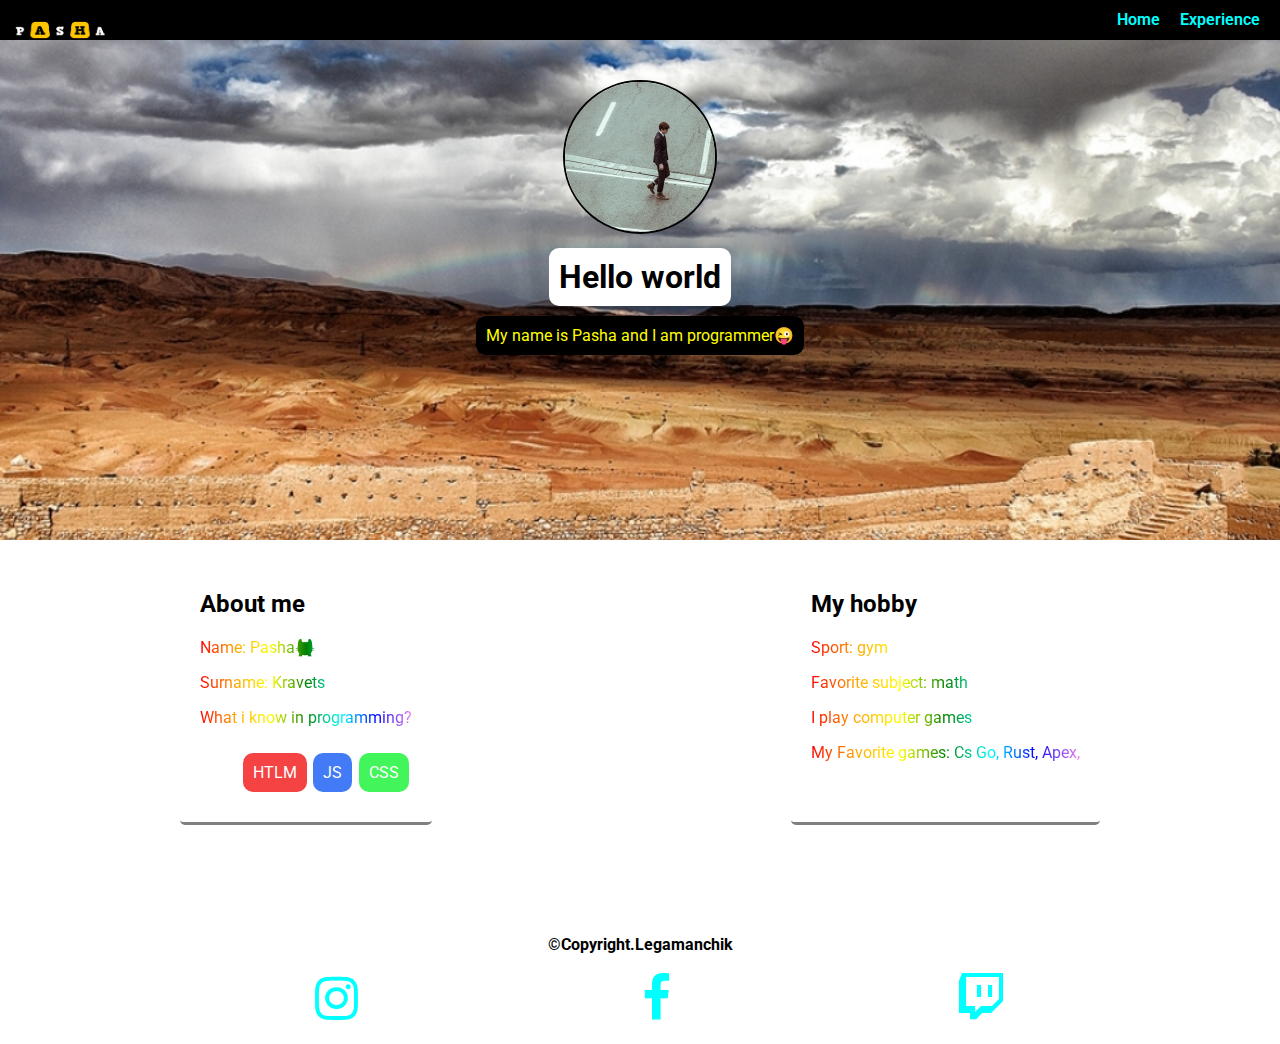
<file: index.html>
<!DOCTYPE html>
<html lang="en" dir="ltr">
  <head>
    <meta charset="utf-8">
    <title>About me</title>
    <link rel="stylesheet" href="style.css">
    <link href="https://fonts.googleapis.com/css?family=Roboto&display=swap" rel="stylesheet">
    <link rel="stylesheet" href="https://cdnjs.cloudflare.com/ajax/libs/font-awesome/4.7.0/css/font-awesome.min.css">
  </head>
  <body>
    <div class="nav">
      <ul class="menu">
        <li class="name"> <img src="./img/pasha.png" alt=""> </li>
          <li><a href="#">Home</a></li>
          <li><a href="#">Experience</a></li>
        </ul>
      </div>
      <header>

        <div class="logo"><img src="img/people.jpg" alt=""></div>
        <h1 class="tag"> Hello world</h1>
        <p class="tag sub-tag"> My name is Pasha and I am programmer😜</p>
      </header>
      <div  class="con">


        <div class="card">
          <h2> About me </h2>
          <p> Name: Pasha🙀 </p>
          <p>Surname: Kravets</p>
          <p>What i know in programming?</p>
          <ul class="tag-list">
            <li class="tag tag-red"> HTLM</li>
            <li class="tag tag-blue"> JS </li>
            <li class="tag tag-green"> CSS</li>
          </ul>
        </div>

        <div class="card">  
          <h2> My hobby </h2>
          <p> Sport: gym </p>
          <p> Favorite subject: math </p>
          <p>I play computer games</p>
          <p>My Favorite games: Cs Go, Rust, Apex, </p>
        </div>

      </div>
      <footer>
        <div>&copy;Copyright.Legamanchik</div>
        <ul>
          <li><a href="https://www.instagram.com/pashalegaman799/"><i class="fa fa-instagram" aria-hidden="true"></i></a></li>
          <li><a href="https://www.facebook.com/pavlo.kravets.77"><i class="fa fa-facebook" aria-hidden="true"></i></a></li>
          <li><a href="#"><i class="fa fa-twitch" aria-hidden="true"></i></a></li>
        </ul>
      </footer>
  </body>
</html>
</file>
<file: style.css>
body {
  margin: 0;
  padding: 0;
  font-family: Roboto;
}
.nav {
  height: 40px;
  background-color: black;
  font-weight: 600;
  padding: 10px;
  text-align: center;

}
.menu {
  display: flex;
  flex-flow: row;
  color: #fff;
  list-style-type: none;
  margin: 0 auto;
  padding: 0;
  justify-content: space-around;
  height: 100px;
}

a {
  text-decoration: none;
  color: aqua;
  padding: 10px;
}

.name {
display: block;
margin-right: auto;
}
header {
  width: 100%;
  background-image: url(img/nature.jpg);
background-size: cover;
height: 500px;
text-align: center;
padding-top: 40px ;
}
.logo img{
  border-radius: 50%;
  border: 2px solid black ;
  width: 154px;
  height: 154px;
}
.tag {
  background-color: #fff;
  display: table;
  margin: 10px auto;
  padding: 10px;
  border-radius: 10px;
}
.sub-tag {
  background-color: black;
  display: table;
  margin: 10px auto;
  padding: 10px;
  border-radius: 10px;
  color: yellow;
}
.con {
display: flex;
flex-flow: row;
margin: 0 auto;
justify-content: space-around;
}

.card {
max-width: 500px;
margin: 10px;
padding: 20px;
border-bottom: 3px solid grey;
border-radius: 5px;
animation: wobble-hor-bottom 0.8s both;
}
* {
  box-sizing: border-box;
}
.tag-red {
  background-color: #f54242;
}
.tag-blue  {
  background-color: #427bf5;
}
.tag-green {
  background-color: #42f55a;
}
.tag-list {
  display: flex;
  flex-flow: row;
  list-style-type: none;
  color: #fff;
  margin: auto;
  list-style-type: none;
  
}
footer {
 text-align:  center;
  padding-top: 100px;
  font-weight: bold;
}
div p {
  background: linear-gradient(to right, red, orange, yellow, green, cyan, blue, violet);
  -webkit-background-clip: text;
  -webkit-text-fill-color: transparent;
}
.insta {
  background-color: black;
  border-radius: 5px;
}
@-webkit-keyframes wobble-hor-bottom {
  0%,
  100% {
    -webkit-transform: translateX(0%);
            transform: translateX(0%);
    -webkit-transform-origin: 50% 50%;
            transform-origin: 50% 50%;
  }
  15% {
    -webkit-transform: translateX(-30px) rotate(-6deg);
            transform: translateX(-30px) rotate(-6deg);
  }
  30% {
    -webkit-transform: translateX(15px) rotate(6deg);
            transform: translateX(15px) rotate(6deg);
  }
  45% {
    -webkit-transform: translateX(-15px) rotate(-3.6deg);
            transform: translateX(-15px) rotate(-3.6deg);
  }
  60% {
    -webkit-transform: translateX(9px) rotate(2.4deg);
            transform: translateX(9px) rotate(2.4deg);
  }
  75% {
    -webkit-transform: translateX(-6px) rotate(-1.2deg);
            transform: translateX(-6px) rotate(-1.2deg);
  }
}

.logo img:hover {
  animation: rotate-scale-down 0.65s linear both;
}
@-webkit-keyframes rotate-scale-down {
  0% {
    -webkit-transform: scale(1) rotateZ(0);
            transform: scale(1) rotateZ(0);
  }
  50% {
    -webkit-transform: scale(0.5) rotateZ(180deg);
            transform: scale(0.5) rotateZ(180deg);
  }
  100% {
    -webkit-transform: scale(1) rotateZ(360deg);
            transform: scale(1) rotateZ(360deg);
  }
}
@keyframes rotate-scale-down {
  0% {
    -webkit-transform: scale(1) rotateZ(0);
            transform: scale(1) rotateZ(0);
  }
  50% {
    -webkit-transform: scale(0.5) rotateZ(180deg);
            transform: scale(0.5) rotateZ(180deg);
  }
  100% {
    -webkit-transform: scale(1) rotateZ(360deg);
            transform: scale(1) rotateZ(360deg);
  }
}
footer ul {
  list-style-type: none;
  display: flex;
  align-items:center ;
  justify-content: space-evenly;
}
footer li {
  font-size: 50px;
  text-decoration: none;
  color: black;
}
ul img {
  height: 40px ;
  width: 100px;
  padding: 0;
}
</file>
